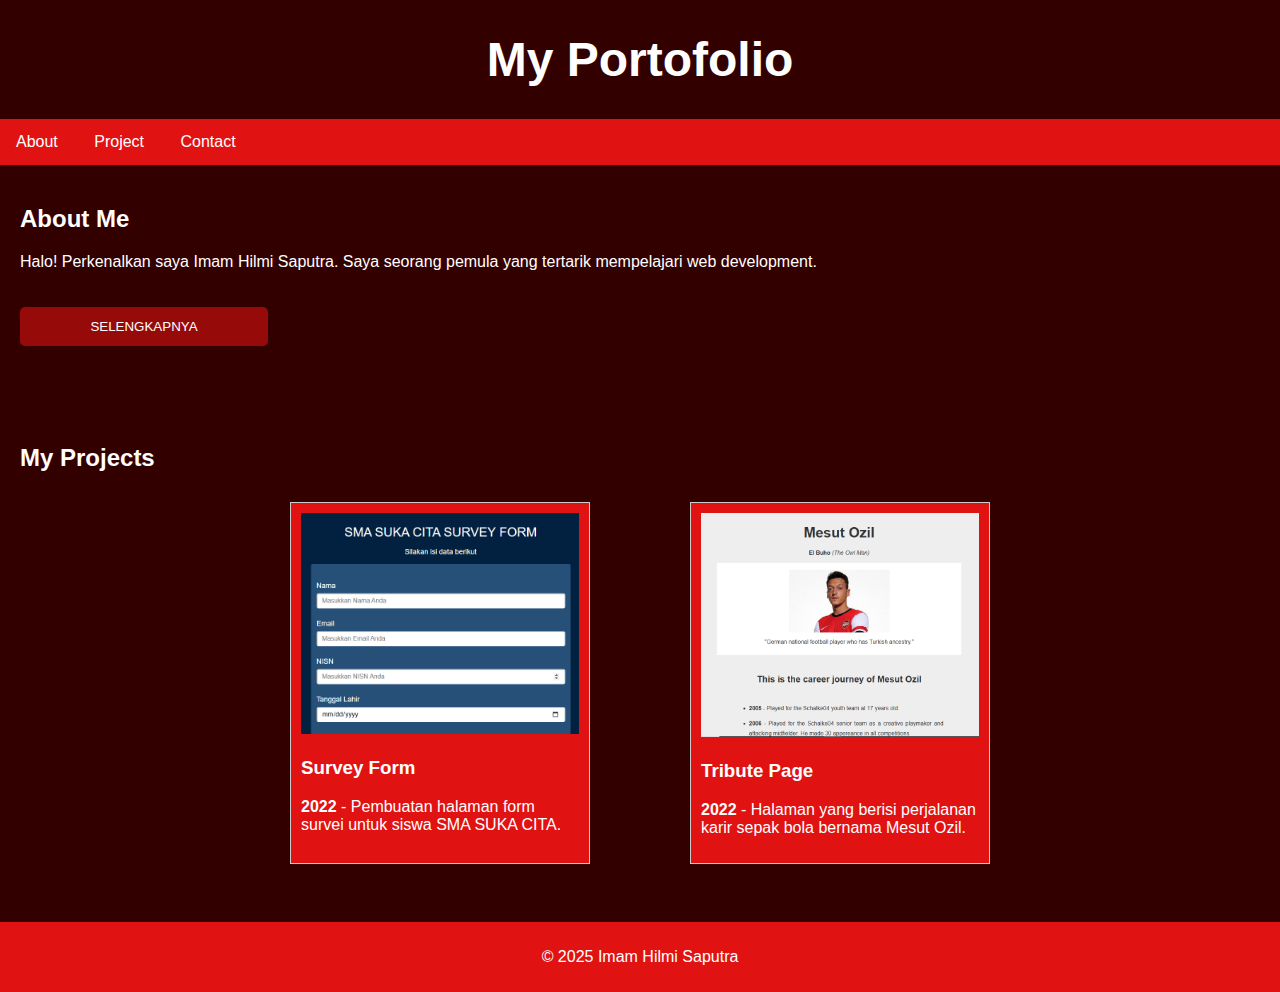
<file: index.html>
<!DOCTYPE html>
<html lang="id">
    <head>
        <meta charset="UTF-8" />
        <meta name="viewport" content="width=device-width, initial-scale=1.0" />
        <title>My Portofolio</title>
        <link rel="stylesheet" href="styles.css" />
    </head>
    <body>
        <header>
            <h1>My Portofolio</h1>
        </header>

        <nav class="navbar">
            <ul>
                <li><a href="#about">About</a></li>
                <li><a href="#project">Project</a></li>
                <li><a href="contact.html">Contact</a></li>
            </ul>
        </nav>

        <section id="about">
            <h2>About Me</h2>
            <p>Halo! Perkenalkan saya Imam Hilmi Saputra. Saya seorang pemula yang tertarik mempelajari web development.</p>

            <!-- Elemen ini baru akan muncul ketika user menekan tombol -->
            <div class="more-content" id="more-content">
            <p>
                Saya mulai tertarik dengan dunia web development pada tahun 2021 di mana saat itu saya masih berada di bangku kelas 3 SMA, hingga saat ini saya masih terus belajar mengasah kemampuan saya.
            </p>

            <p>
                Teknologi yang saya pelajari selama ini:
                <ul>
                    <li>
                        HTML - Menengah
                    </li>
                    <li>
                        CSS - Pemula
                    </li>
                    <li>
                        Javascript - Pemula
                    </li>
                </ul>
            </p>

            <h3>Sertifikat Kursus</h3>
            <p>
                Di waktu senggang, saya juga telah mengikuti kursus web development baik secara online maupun offline.
            </p>

            <div class="proyek-list">
                <div class="proyek">
                    <img src="Assets/LPKII.jpg" alt="Sertifikat LPKII Cimahi 2022" />
                    <h3>LPKII</h3>
                    <p>
                        <strong>2022</strong>
                        - Sertifikat Kursus Web Development Dasar LPKII Cimahi.
                    </p>
                </div>
                <div class="proyek">
                    <img src="Assets/Babastudio.jpg" alt="Proyek 2" />
                    <h3>Babastudio</h3>
                    <p>
                        <strong>2022</strong>
                        - Sertifikat Kursus Pengemban Web Dasar Babastudio Prakerja.
                    </p>
                </div>
            </div>
            </div>

            <button type="button" class="show-more-btn" id="show-more-btn">Selengkapnya</button>
        </section>

        <section id="project">
            <h2>My Projects</h2>
            <div class="proyek-list">
                <div class="proyek">
                    <a href="Projects/survey-form/index.html">
                        <img src="Assets/Form.PNG" alt="Survey Form" />
                    </a>
                    <h3>Survey Form</h3>
                    <p>
                        <strong>2022</strong>
                        - Pembuatan halaman form survei untuk siswa SMA SUKA CITA.
                    </p>
                </div>
                <div class="proyek">
                    <a href="Projects/tribute-page/index.html">
                        <img src="Assets/Tribute.PNG" alt="Tribute Page" />
                    </a>
                    <h3>Tribute Page</h3>
                    <p>
                        <strong>2022</strong>
                        - Halaman yang berisi perjalanan karir sepak bola bernama Mesut Ozil.
                    </p>
                </div>
            </div>
        </section>

        <footer>
            <p>&copy; 2025 Imam Hilmi Saputra</p>
        </footer>

        <script src="script.js"></script>
    </body>
</html>
</file>
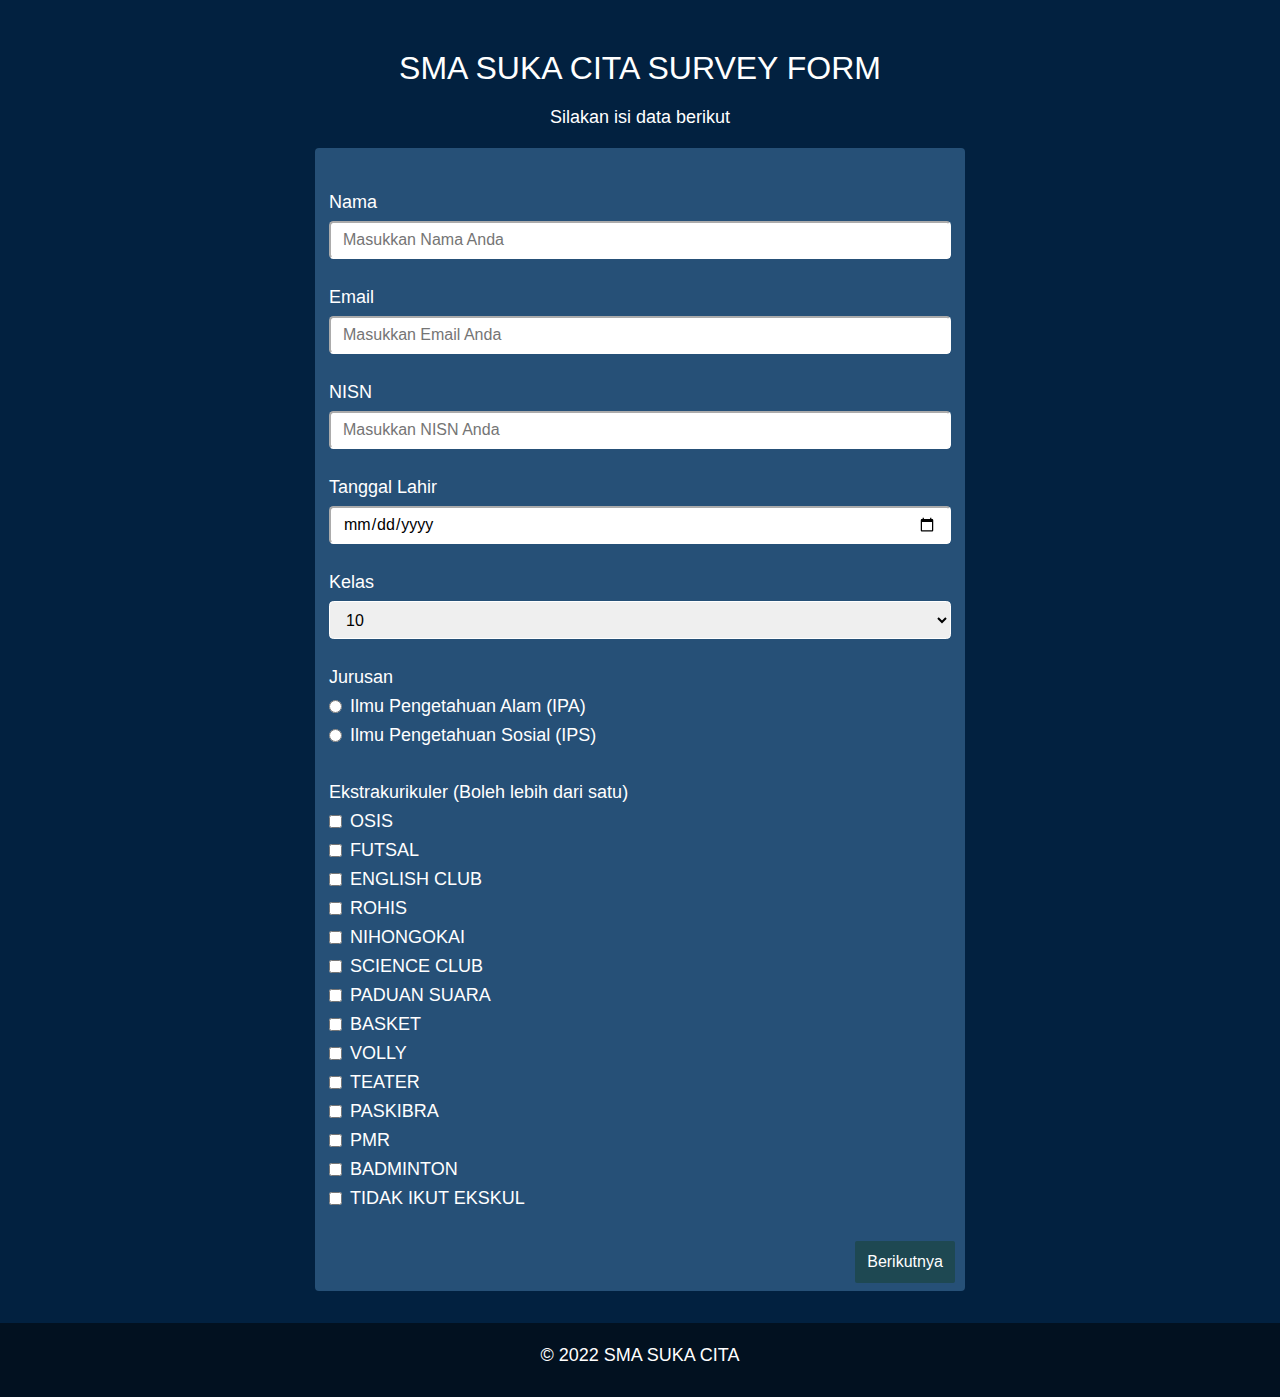
<file: Projects/survey-form/index.html>
<!DOCTYPE html>
<html>
    <head>
        <meta charset="UTF-8" />
        <meta name="viewport" content="width=device-width, initial-scale=1.0" />
        <title>My Survey Form</title>
        <link rel="stylesheet" href="styles.css" />
    </head>
    <body>
        <div class="container">
            <h1 id="title" class="text-center">SMA SUKA CITA SURVEY FORM</h1>
            <p id="description" class="text-center">Silakan isi data berikut</p>
            <form id="survey-form">
                <div class="form-group">
                    <label for="name" id="name-label">Nama</label>
                    <input id="name" type="text" class="form-control" placeholder="Masukkan Nama Anda" required />
                </div>
                <div class="form-group">
                    <label for="email" id="email-label">Email</label>
                    <input id="email" type="email" class="form-control" placeholder="Masukkan Email Anda" required />
                </div>
                <div class="form-group">
                    <label for="nisn" id="nisn-label">NISN</label>
                    <input id="nisn" type="number" class="form-control" placeholder="Masukkan NISN Anda" required />
                </div>
                <div class="form-group">
                    <label for="date-of-birth" id="date-of-birth-label">Tanggal Lahir</label>
                    <input id="date-of-birth" type="date" class="form-control" />
                </div>
                <div class="form-group">
                    <p>Kelas</p>
                    <select id="dropdown" class="form-control">
                        <option value="10">10</option>
                        <option value="11">11</option>
                        <option value="12">12</option>
                    </select>
                </div>
                <div class="form-group">
                    <p>Jurusan</p>
                    <label>
                        <input type="radio" name="user-class" value="10" class="input-radio" />
                        Ilmu Pengetahuan Alam (IPA)
                    </label>
                    <label>
                        <input type="radio" name="user-class" value="11" class="input-radio" />
                        Ilmu Pengetahuan Sosial (IPS)
                    </label>
                </div>
                <div class="form-group">
                    <p>Ekstrakurikuler (Boleh lebih dari satu)</p>
                    <label>
                        <input type="checkbox" name="prefer" value="osis" class="input-checkbox" />
                        OSIS
                    </label>
                    <label>
                        <input type="checkbox" name="prefer" value="futsal" class="input-checkbox" />
                        FUTSAL
                    </label>
                    <label>
                        <input type="checkbox" name="prefer" value="english-club" class="input-checkbox" />
                        ENGLISH CLUB
                    </label>
                    <label>
                        <input type="checkbox" name="prefer" value="rohis" class="input-checkbox" />
                        ROHIS
                    </label>
                    <label>
                        <input type="checkbox" name="prefer" value="nihongokai" class="input-checkbox" />
                        NIHONGOKAI
                    </label>
                    <label>
                        <input type="checkbox" name="prefer" value="science-club" class="input-checkbox" />
                        SCIENCE CLUB
                    </label>
                    <label>
                        <input type="checkbox" name="prefer" value="paduan-suara" class="input-checkbox" />
                        PADUAN SUARA
                    </label>
                    <label>
                        <input type="checkbox" name="prefer" value="basket" class="input-checkbox" />
                        BASKET
                    </label>
                    <label>
                        <input type="checkbox" name="prefer" value="volly" class="input-checkbox" />
                        VOLLY
                    </label>
                    <label>
                        <input type="checkbox" name="prefer" value="teater" class="input-checkbox" />
                        TEATER
                    </label>
                    <label>
                        <input type="checkbox" name="prefer" value="paskibra" class="input-checkbox" />
                        PASKIBRA
                    </label>
                    <label>
                        <input type="checkbox" name="prefer" value="pmr" class="input-checkbox" />
                        PMR
                    </label>
                    <label>
                        <input type="checkbox" name="prefer" value="badminton" class="input-checkbox" />
                        BADMINTON
                    </label>
                    <label>
                        <input type="checkbox" name="prefer" value="none" class="input-checkbox" />
                        TIDAK IKUT EKSKUL
                    </label>
                </div>
                <div class="right-btn">
                    <a href="questions.html">Berikutnya</a>
                </div>
            </form>
        </div>
        <footer>
            <p>&copy; 2022 SMA SUKA CITA</p>
        </footer>
    </body>
</html>
</file>
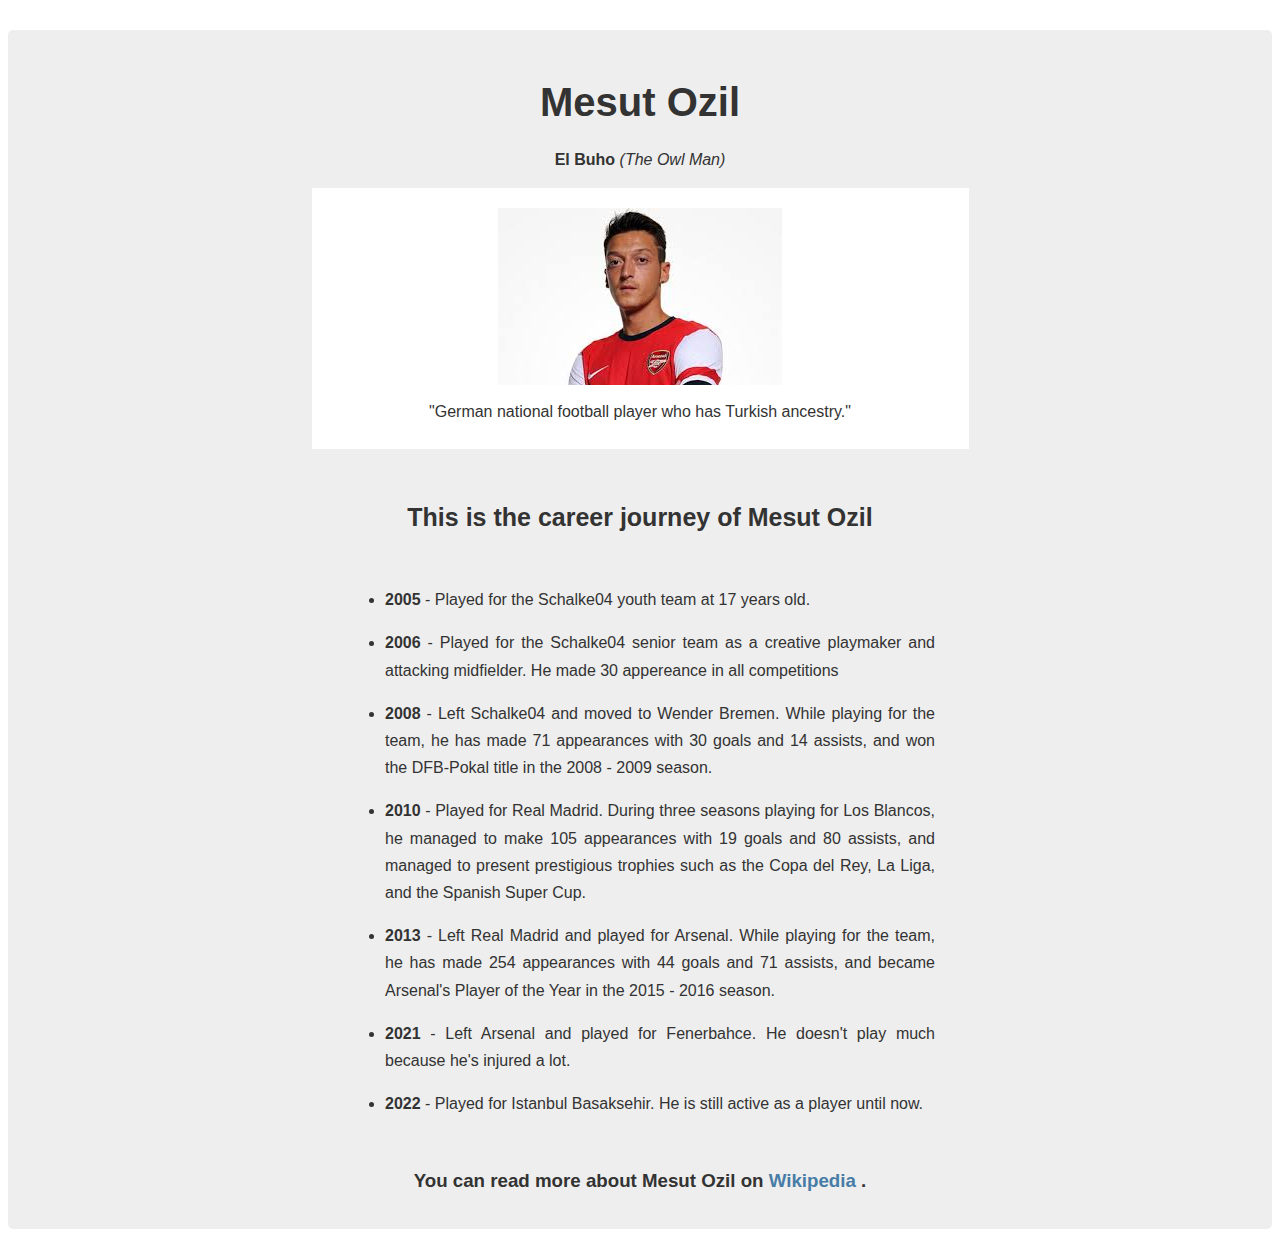
<file: Projects/tribute-page/index.html>
<!DOCTYPE html>
<html lang="en">
    <head>
        <meta charset="UTF-8" />
        <title>Mesut Ozil</title>
        <link rel="stylesheet" href="styles.css" />
    </head>
    <body>
        <main id="main">
            <h1 id="title">Mesut Ozil</h1>
            <p>
                <strong>El Buho</strong>
                <em>(The Owl Man)</em>
            </p>
            <figure id="img-div">
                <img src="ozil.jpg" id="image" alt="Mesut Ozil" />
                <figcaption id="img-caption">"German national football player who has Turkish ancestry."</figcaption>
            </figure>
            <section id="tribute-info">
                <h2 id="headline">This is the career journey of Mesut Ozil</h2>
                <ul>
                    <li>
                        <strong>2005</strong>
                        - Played for the Schalke04 youth team at 17 years old.
                    </li>
                    <li>
                        <strong>2006</strong>
                        - Played for the Schalke04 senior team as a creative playmaker and attacking midfielder. He made 30 appereance in all
                        competitions
                    </li>
                    <li>
                        <strong>2008</strong>
                        - Left Schalke04 and moved to Wender Bremen. While playing for the team, he has made 71 appearances with 30 goals and 14
                        assists, and won the DFB-Pokal title in the 2008 - 2009 season.
                    </li>
                    <li>
                        <strong>2010</strong>
                        - Played for Real Madrid. During three seasons playing for Los Blancos, he managed to make 105 appearances with 19 goals and
                        80 assists, and managed to present prestigious trophies such as the Copa del Rey, La Liga, and the Spanish Super Cup.
                    </li>
                    <li>
                        <strong>2013</strong>
                        - Left Real Madrid and played for Arsenal. While playing for the team, he has made 254 appearances with 44 goals and 71
                        assists, and became Arsenal's Player of the Year in the 2015 - 2016 season.
                    </li>
                    <li>
                        <strong>2021</strong>
                        - Left Arsenal and played for Fenerbahce. He doesn't play much because he's injured a lot.
                    </li>
                    <li>
                        <strong>2022</strong>
                        - Played for Istanbul Basaksehir. He is still active as a player until now.
                    </li>
                </ul>
            </section>
            <h3>
                You can read more about Mesut Ozil on
                <a href="https://id.wikipedia.org" id="tribute-link" target="_blank">Wikipedia</a>
                .
            </h3>
        </main>
    </body>
</html>
</file>
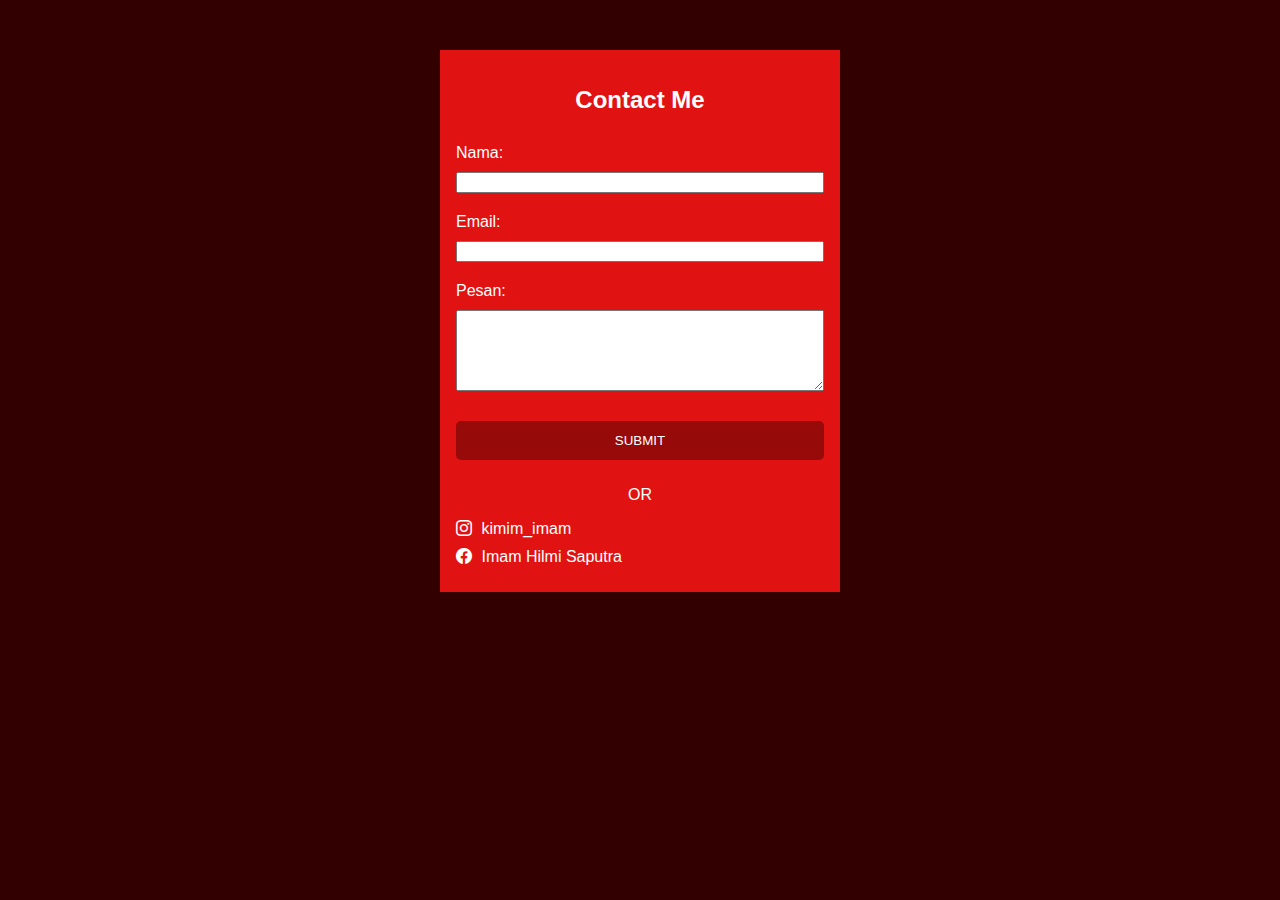
<file: contact.html>
<!DOCTYPE html>
<html lang="en">
    <head>
        <meta charset="UTF-8" />
        <meta name="viewport" content="width=device-width, initial-scale=1.0" />
        <title>My Portofolio</title>
        <link rel="stylesheet" href="styles.css" />
        <link rel="stylesheet" href="https://cdn.jsdelivr.net/npm/bootstrap-icons@1.11.3/font/bootstrap-icons.min.css" />
    </head>
    <body>
        <form>
            <h2>Contact Me</h2>
            <div class="form-group">
                <label for="nama">Nama:</label>
                <input type="text" id="nama" name="nama" required />
            </div>

            <div class="form-group">
                <label for="email">Email:</label>
                <input type="email" id="email" name="email" required />
            </div>

            <div class="form-group">
                <label for="pesan">Pesan:</label>
                <textarea id="pesan" name="pesan" rows="5" required></textarea>
            </div>
            <button type="submit">submit</button>
            <p>OR</p>
            <div class="icons">
                <i class="bi bi-instagram"></i>
                <a href="https://www.instagram.com/kimim_imam/">kimim_imam</a>
            </div>
            <div class="icons">
                <i class="bi bi-facebook"></i>
                <a href="https://www.facebook.com/imam.hilmisaputra.3?locale=id_ID">Imam Hilmi Saputra</a>
            </div>
        </form>
    </body>
</html>
</file>
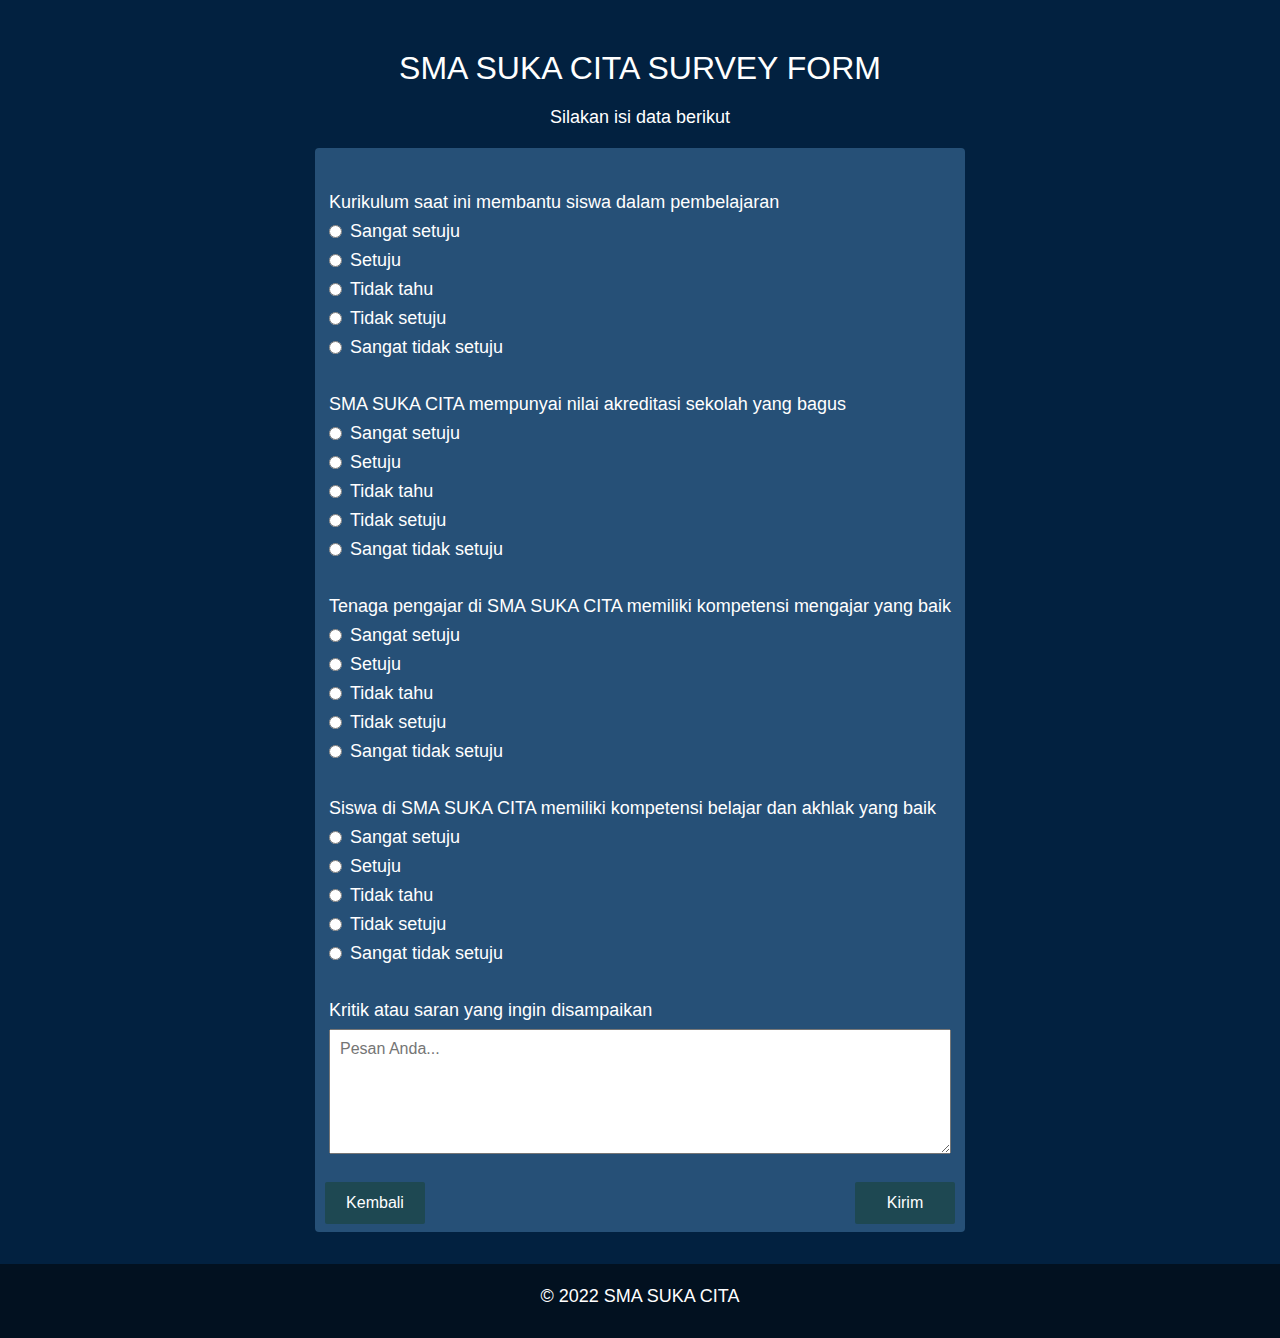
<file: Projects/survey-form/questions.html>
<!DOCTYPE html>
<html>
    <head>
        <meta charset="UTF-8" />
        <meta name="viewport" content="width=device-width, initial-scale=1.0" />
        <title>My Survey Form</title>
        <link rel="stylesheet" href="styles.css" />
    </head>
    <body>
        <div class="container">
            <h1 id="title" class="text-center">SMA SUKA CITA SURVEY FORM</h1>
            <p id="description" class="text-center">Silakan isi data berikut</p>
            <form id="survey-form">
                <div class="form-group">
                    <p>Kurikulum saat ini membantu siswa dalam pembelajaran</p>
                    <label>
                        <input type="radio" name="jawaban-user" value="sangat-setuju" class="input-radio" />
                        Sangat setuju
                    </label>
                    <label>
                        <input type="radio" name="jawaban-user" value="setuju" class="input-radio" />
                        Setuju
                    </label>
                    <label>
                        <input type="radio" name="jawaban-user" value="tidak-tahu" class="input-radio" />
                        Tidak tahu
                    </label>
                    <label>
                        <input type="radio" name="jawaban-user" value="tidak-setuju" class="input-radio" />
                        Tidak setuju
                    </label>
                    <label>
                        <input type="radio" name="jawaban-user" value="sangat-tidak-setuju" class="input-radio" />
                        Sangat tidak setuju
                    </label>
                </div>
                <div class="form-group">
                    <p>SMA SUKA CITA mempunyai nilai akreditasi sekolah yang bagus</p>
                    <label>
                        <input type="radio" name="jawaban-user" value="sangat-setuju" class="input-radio" />
                        Sangat setuju
                    </label>
                    <label>
                        <input type="radio" name="jawaban-user" value="setuju" class="input-radio" />
                        Setuju
                    </label>
                    <label>
                        <input type="radio" name="jawaban-user" value="tidak-tahu" class="input-radio" />
                        Tidak tahu
                    </label>
                    <label>
                        <input type="radio" name="jawaban-user" value="tidak-setuju" class="input-radio" />
                        Tidak setuju
                    </label>
                    <label>
                        <input type="radio" name="jawaban-user" value="sangat-tidak-setuju" class="input-radio" />
                        Sangat tidak setuju
                    </label>
                </div>
                <div class="form-group">
                    <p>Tenaga pengajar di SMA SUKA CITA memiliki kompetensi mengajar yang baik</p>
                    <label>
                        <input type="radio" name="jawaban-user" value="sangat-setuju" class="input-radio" />
                        Sangat setuju
                    </label>
                    <label>
                        <input type="radio" name="jawaban-user" value="setuju" class="input-radio" />
                        Setuju
                    </label>
                    <label>
                        <input type="radio" name="jawaban-user" value="tidak-tahu" class="input-radio" />
                        Tidak tahu
                    </label>
                    <label>
                        <input type="radio" name="jawaban-user" value="tidak-setuju" class="input-radio" />
                        Tidak setuju
                    </label>
                    <label>
                        <input type="radio" name="jawaban-user" value="sangat-tidak-setuju" class="input-radio" />
                        Sangat tidak setuju
                    </label>
                </div>
                <div class="form-group">
                    <p>Siswa di SMA SUKA CITA memiliki kompetensi belajar dan akhlak yang baik</p>
                    <label>
                        <input type="radio" name="jawaban-user" value="sangat-setuju" class="input-radio" />
                        Sangat setuju
                    </label>
                    <label>
                        <input type="radio" name="jawaban-user" value="setuju" class="input-radio" />
                        Setuju
                    </label>
                    <label>
                        <input type="radio" name="jawaban-user" value="tidak-tahu" class="input-radio" />
                        Tidak tahu
                    </label>
                    <label>
                        <input type="radio" name="jawaban-user" value="tidak-setuju" class="input-radio" />
                        Tidak setuju
                    </label>
                    <label>
                        <input type="radio" name="jawaban-user" value="sangat-tidak-setuju" class="input-radio" />
                        Sangat tidak setuju
                    </label>
                </div>
                <div class="form-group">
                    <p>Kritik atau saran yang ingin disampaikan</p>
                    <textarea class="input-textarea" placeholder="Pesan Anda..."></textarea>
                </div>
                <div class="two-btns">
                    <a href="index.html">Kembali</a>
                    <a href="thanks.html">Kirim</a>
                </div>
            </form>
        </div>
        <footer>
            <p>&copy; 2022 SMA SUKA CITA</p>
        </footer>
    </body>
</html>
</file>
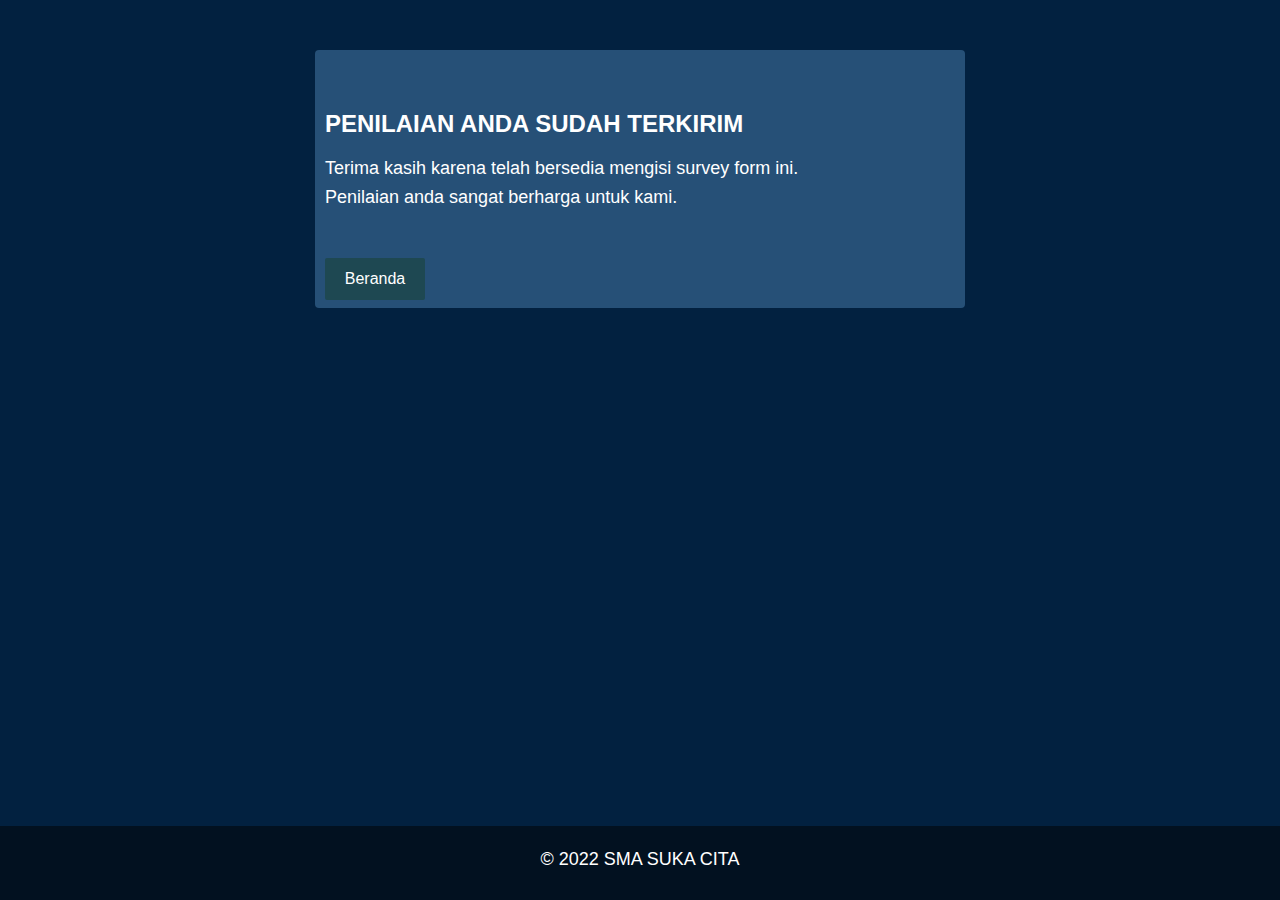
<file: Projects/survey-form/thanks.html>
<!DOCTYPE html>
<html lang="en">
    <head>
        <meta charset="UTF-8" />
        <meta name="viewport" content="width=device-width, initial-scale=1.0" />
        <title>SMA SUKA CITA SURVEY</title>
        <link rel="stylesheet" href="styles.css" />
    </head>
    <body>
        <div class="container">
            <form id="survey-form">
                <h2>PENILAIAN ANDA SUDAH TERKIRIM</h2>
                <p>Terima kasih karena telah bersedia mengisi survey form ini.</p>
                <p>Penilaian anda sangat berharga untuk kami.</p>
                <div class="left-btn">
                    <a href="index.html">Beranda</a>
                </div>
            </form>
        </div>
        <footer class="fixed-position">
            <p>&copy; 2022 SMA SUKA CITA</p>
        </footer>
    </body>
</html>
</file>
<file: styles.css>
* {
    box-sizing: border-box;
}

body {
    font-family: sans-serif;
    background-color: #330000;
    color: #fff;
    padding: 0;
    margin: 0;
}

header {
    font-size: 1.5rem;
    text-align: center;
}

.navbar>ul {
    background-color: #e11212;
    list-style: none;
    margin: 0;
    padding: 0;
    overflow: hidden;
}

.navbar>ul>li {
    display: inline;
}

.navbar>ul>li>a {
    display: inline-block;
    color: #fff;
    padding: 14px 16px;
    text-decoration: none;
}

li a:hover {
    background-color: rgb(174, 5, 5);
}

/* Menyembunikan konten tambahan */
.more-content {
    display: none;
}

.show-more-btn {
    width: 20%;
    margin-top: 20px;
}

section {
    padding: 20px;
    margin-bottom: 28px;
}

.proyek-list {
    display: flex;
    flex-wrap: wrap;
    justify-content: center;
    gap: 5rem;
}

.proyek {
    width: 300px;
    background-color: #e11212;
    margin: 10px;
    padding: 10px;
    border: 1px solid #ccc;
}

.proyek img {
    max-width: 100%;
}

form {
    max-width: 400px;
    background-color: #e11212;
    padding: 1rem;
    margin: 50px auto;
}

form h2,
form p {
    text-align: center;
}

form h2 {
    margin-bottom: 30px;
}

.form-group {
    margin-bottom: 20px;
}

form label,
form input,
form textarea {
    display: block;
    width: 100%;
    margin-bottom: 10px;
}

textarea {
    resize: vertical;
}

button {
    width: 100%;
    background-color: #970a0a;
    color: white;
    padding: 0.75rem;
    margin: 10px 0;
    border: none;
    border-radius: 5px;
    text-transform: uppercase;
}

button:hover {
    background-color: #fff;
    color: #970a0a;
    cursor: pointer;
}

.icons {
    margin-bottom: 10px;
}

.icons i {
    margin-right: 5px;
}

.icons a {
    color: white;
    text-decoration: none;
}

footer {
    background-color: #e11212;
    color: #fff;
    padding: 10px;
    text-align: center;
}

/* responsif */
@media (max-width: 768px) {
    .proyek {
        width: 100%;
    }

    .show-more-btn {
        width: 50%;
    }
}
</file>
<file: Projects/survey-form/styles.css>
* {
    box-sizing: border-box;
}

body {
    font-family: sans-serif;
    font-size: 1rem;
    font-weight: 400;
    background-color: #022140;
    color: white;
    margin: 0;
}

/* General */

h1 {
    font-weight: 400;
}

p {
    font-size: 1.125rem;
}

h1,
p {
    margin-top: 0;
    margin-bottom: 0.5rem;
}

.text-center {
    text-align: center;
    margin-bottom: 20px;
}

label {
    display: flex;
    align-items: center;
    font-size: 1.125rem;
    margin-bottom: 0.5rem;
}

input,
select,
textarea,
button {
    margin: 0;
    font-family: inherit;
    font-size: inherit;
}

button {
    border: none;
}

.container {
    width: 100%;
    margin: 3.125rem auto 0 auto;
}

/* Form */

form {
    max-width: 650px;
    background-color: #265077;
    padding: 2.5rem 0.625rem 0.5rem;
    margin: 0 auto;
    border-radius: 0.25rem;
}

.form-group {
    margin: 0 auto 1.25rem auto;
    padding: 0.25rem;
}

.form-control {
    display: block;
    width: 100%;
    height: 2.375rem;
    padding: 0.375rem 0.75rem;
    border-color: white;
    border-radius: 0.275rem;
}

.form-control:focus {
    border-color: #0420bf;
    outline: 0;
    box-shadow: 0 0 0 1px #4343d1;
}

.input-radio,
.input-checkbox {
    display: inline-block;
    margin-right: 8px;
}

.input-textarea {
    width: 100%;
    min-height: 125px;
    padding: 0.625rem;
    resize: vertical;
}

/* right button for index.html */
.right-btn {
    display: flex;
    justify-content: flex-end;
}

/* two buttons for questions.html */
.two-btns {
    display: flex;
    justify-content: space-between;
}

/* left button for thanks.html */
.left-btn {
    margin-top: 50px;
}

a {
    display: block;
    text-align: center;
    width: 100px;
    padding: 0.75rem;
    background-color: #1e4852;
    color: #fff;
    border: none;
    border-radius: 2px;
    cursor: pointer;
    text-decoration: none;
}

a:hover {
    background-color: #fff;
    color: #000;
}

footer {
    width: 100%;
    background-color: #021120;
    padding: 1.4rem;
    margin-top: 2rem;
    text-align: center;
}

/* footer for thanks.html */
.fixed-position {
    position: fixed;
    bottom: 0;
}

/* responsive */
@media (max-width: 478px) {
    h1 {
        font-size: 1.5rem;
    }

    form {
        width: 378px;
    }
}

@media (min-width: 480px) and (max-width: 650px) {
    h1 {
        font-size: 1.8rem;
    }

    form {
        width: 460px;
    }
}
</file>
<file: Projects/tribute-page/styles.css>
html {
    font-size: 10px;
}

body {
    font-family: sans-serif;
    font-size: 1.6rem;
    line-height: 1.5;
    text-align: center;
    color: #333;
    margin: 0;
}

h1 {
    font-size: 4rem;
    margin-bottom: 0;
}

@media (max-width: 460px) {
    h1 {
        font-size: 3.5rem;
        line-height: 1.2;
    }
}

h2 {
    font-size: 2.5rem;
}

a {
    color: #477ca7;
    text-decoration: none;
}

a:visited {
    color: #74638f;
}

#main {
    background-color: #eee;
    margin: 30px 8px;
    padding: 15px;
    border-radius: 5px;
}

@media (max-width: 460px) {
    main {
        margin: 0;
    }
}

img {
    max-width: 100%;
    height: auto;
    display: block;
    margin: 0 auto;
}

#img-div {
    background-color: white;
    width: 50%;
    padding: 20px;
    margin: 0 auto;
}

#img-caption {
    margin: 15px 0 5px 0;
}

@media (max-width: 460px) {
    #img-caption {
        font-size: 1.4rem;
    }
}

#headline {
    text-align: center;
    margin: 50px 0;
}

ul {
    max-width: 550px;
    margin: 50px auto;
    text-align: justify;
    line-height: 1.7;
}

li {
    margin: 16px 0;
}

h3 {
    margin-top: 40px;
}
</file>
